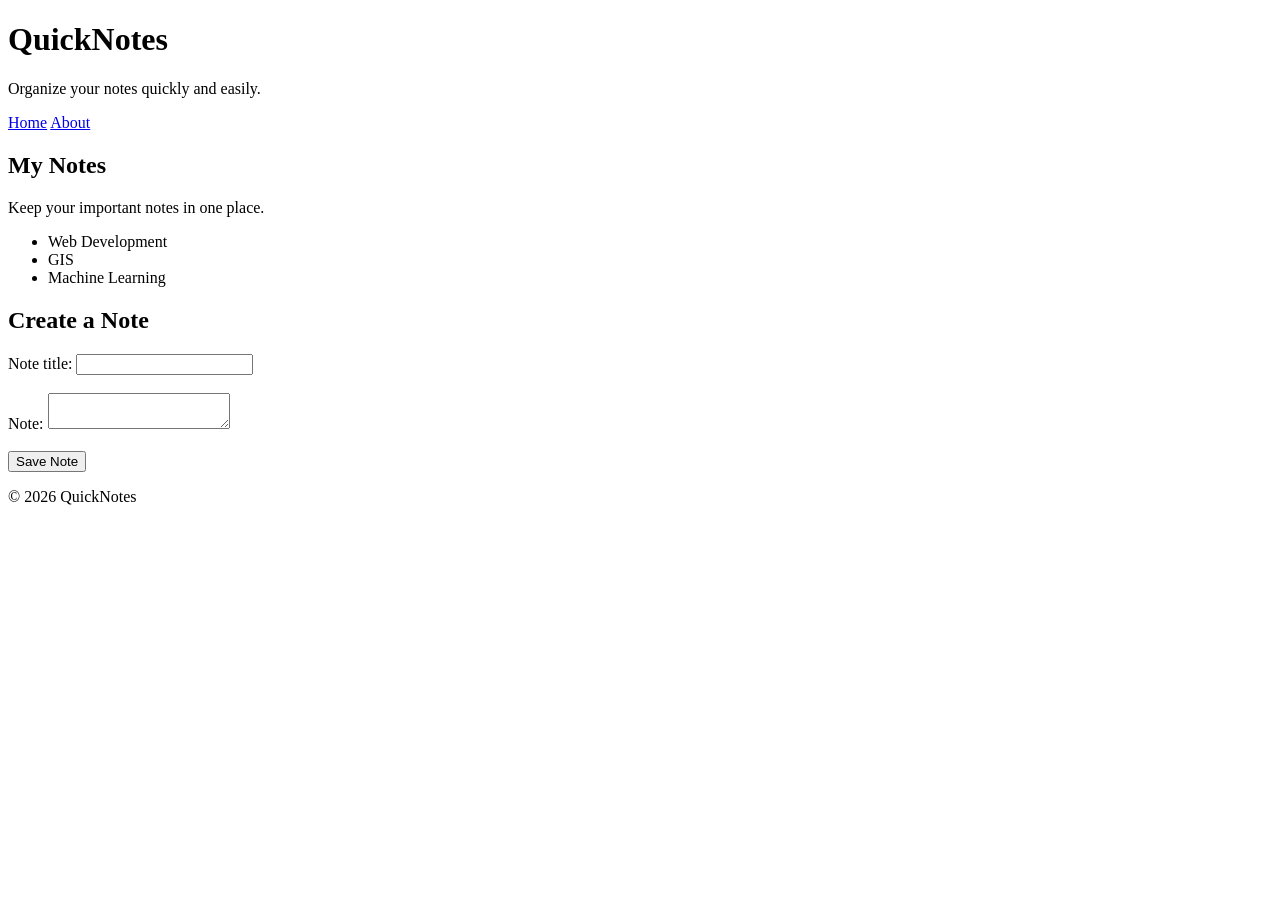
<file: day 1/index.html>
<!DOCTYPE html>
<html lang="en">

<head>
    <meta charset="UTF-8">
    <meta name="viewport" content="width=device-width, initial-scale=1.0">
    <title>QuickNotes</title>
</head>

<body>

    <header>
        <h1>QuickNotes</h1>
        <p>Organize your notes quickly and easily.</p>

        <nav>
            <a href="index.html">Home</a>
            <a href="about.html">About</a>
        </nav>
    </header>

    <main>

        <section>
            <h2>My Notes</h2>
            <p>Keep your important notes in one place.</p>

            <ul>
                <li>Web Development</li>
                <li>GIS</li>
                <li>Machine Learning</li>
            </ul>
        </section>

        <section>
            <h2>Create a Note</h2>

            <form>
                <label for="title">Note title:</label>
                <input type="text" id="title" name="title">

                <br><br>

                <label for="content">Note:</label>
                <textarea id="content" name="content"></textarea>

                <br><br>

                <button type="submit">Save Note</button>
            </form>
        </section>

    </main>

    <footer>
        <p>&copy; 2026 QuickNotes</p>
    </footer>

</body>

</html>
</file>
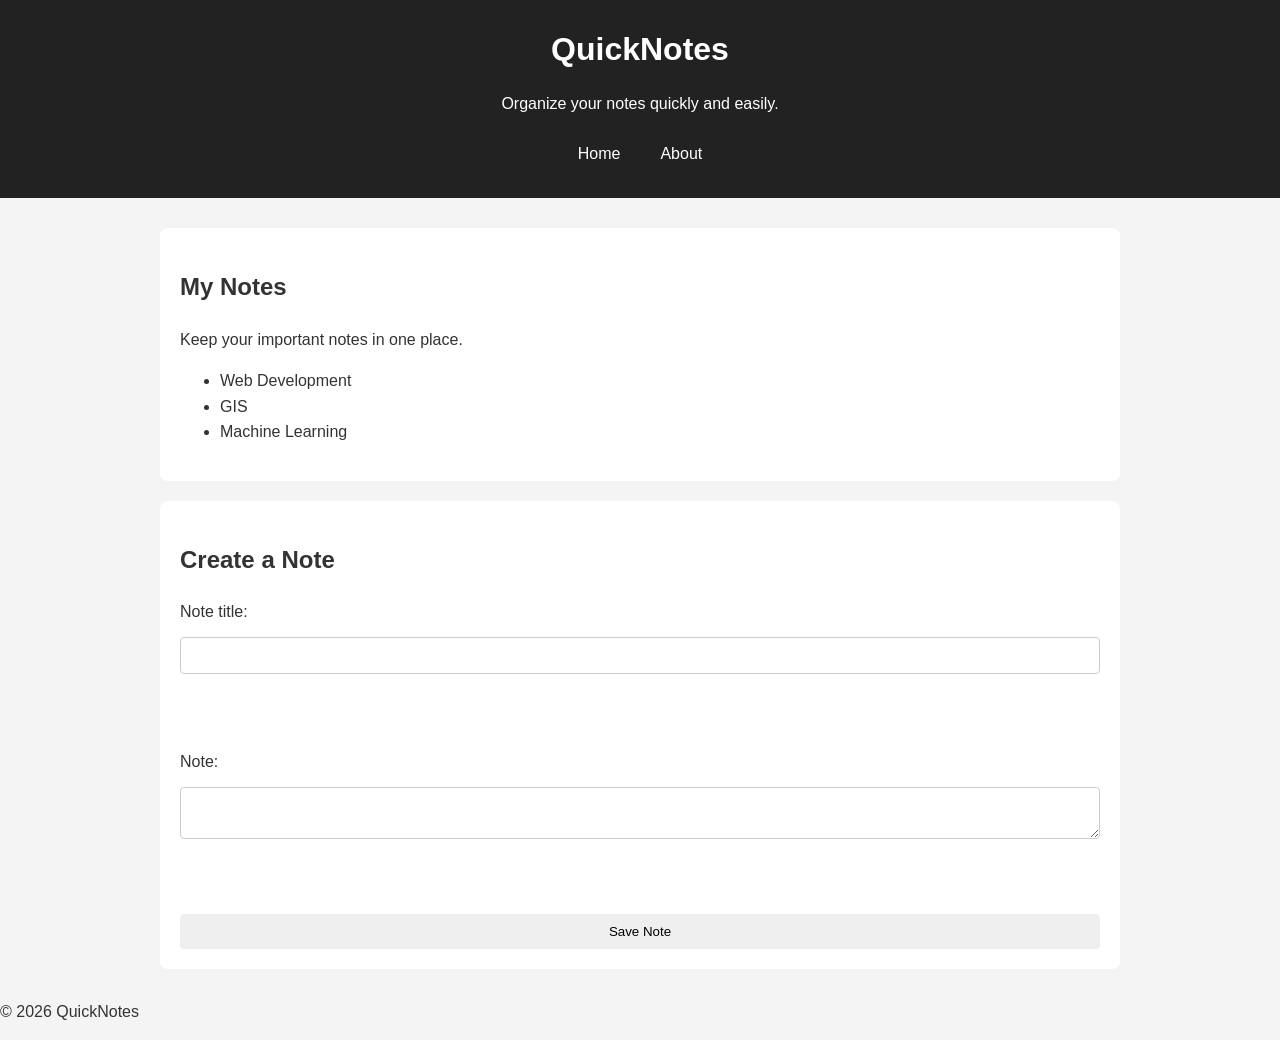
<file: day2/index.html>
<!DOCTYPE html>
<html lang="en">

<head>
    <meta charset="UTF-8">
    <meta name="viewport" content="width=device-width, initial-scale=1.0">
    <title>QuickNotes</title>
    <link rel="stylesheet" href="style.css">
</head>

<body>

    <header>
        <h1>QuickNotes</h1>
        <p>Organize your notes quickly and easily.</p>

        <nav>
            <a href="index.html">Home</a>
            <a href="about.html">About</a>
        </nav>
    </header>

    <main>

        <section>
            <h2>My Notes</h2>
            <p>Keep your important notes in one place.</p>

            <ul>
                <li>Web Development</li>
                <li>GIS</li>
                <li>Machine Learning</li>
            </ul>
        </section>

        <section>
            <h2>Create a Note</h2>

            <form>
                <label for="title">Note title:</label>
                <input type="text" id="title" name="title">

                <br><br>

                <label for="content">Note:</label>
                <textarea id="content" name="content"></textarea>

                <br><br>

                <button type="submit">Save Note</button>
            </form>
        </section>

    </main>

    <footer>
        <p>&copy; 2026 QuickNotes</p>
    </footer>

</body>

</html>
</file>
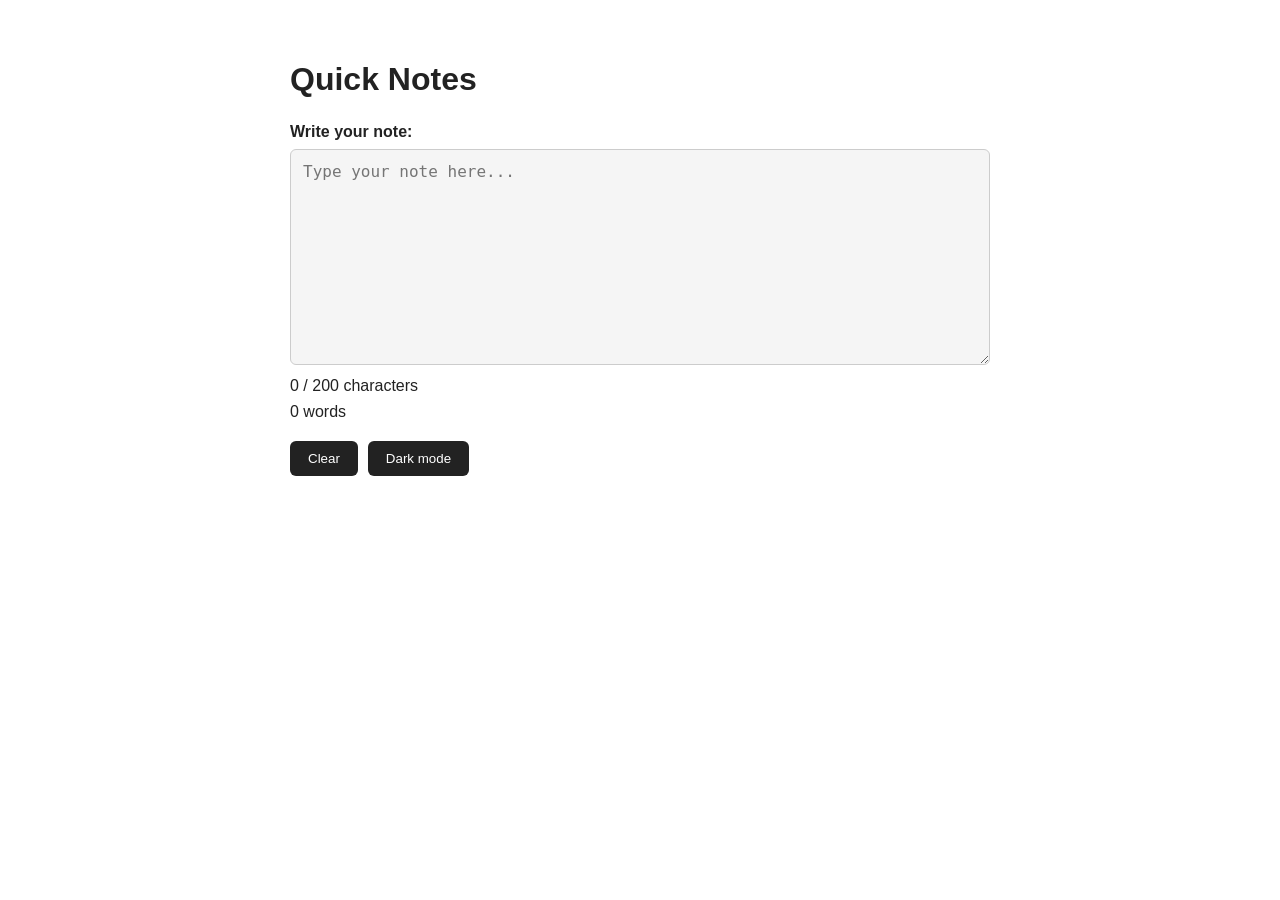
<file: day4/index.html>
<!DOCTYPE html>
<html lang="en">
<head>
  <meta charset="UTF-8">
  <meta name="viewport" content="width=device-width, initial-scale=1.0">
  <title>Day 4 - Notes</title>
  <link rel="stylesheet" href="style.css">
  <script src="script.js" defer></script>
</head>
<body>

  <main class="container">
    <h1>Quick Notes</h1>

    <label for="note-text">Write your note:</label>

    <textarea
      id="note-text"
      maxlength="200"
      placeholder="Type your note here..."
      rows="10"
    ></textarea>

    <p id="char-count">0 / 200 characters</p>
    <p id="word-count">0 words</p>

    <div class="buttons">
      <button id="clear-btn" type="button">Clear</button>
      <button id="theme-toggle" type="button">Dark mode</button>
    </div>
  </main>

</body>
</html>
</file>
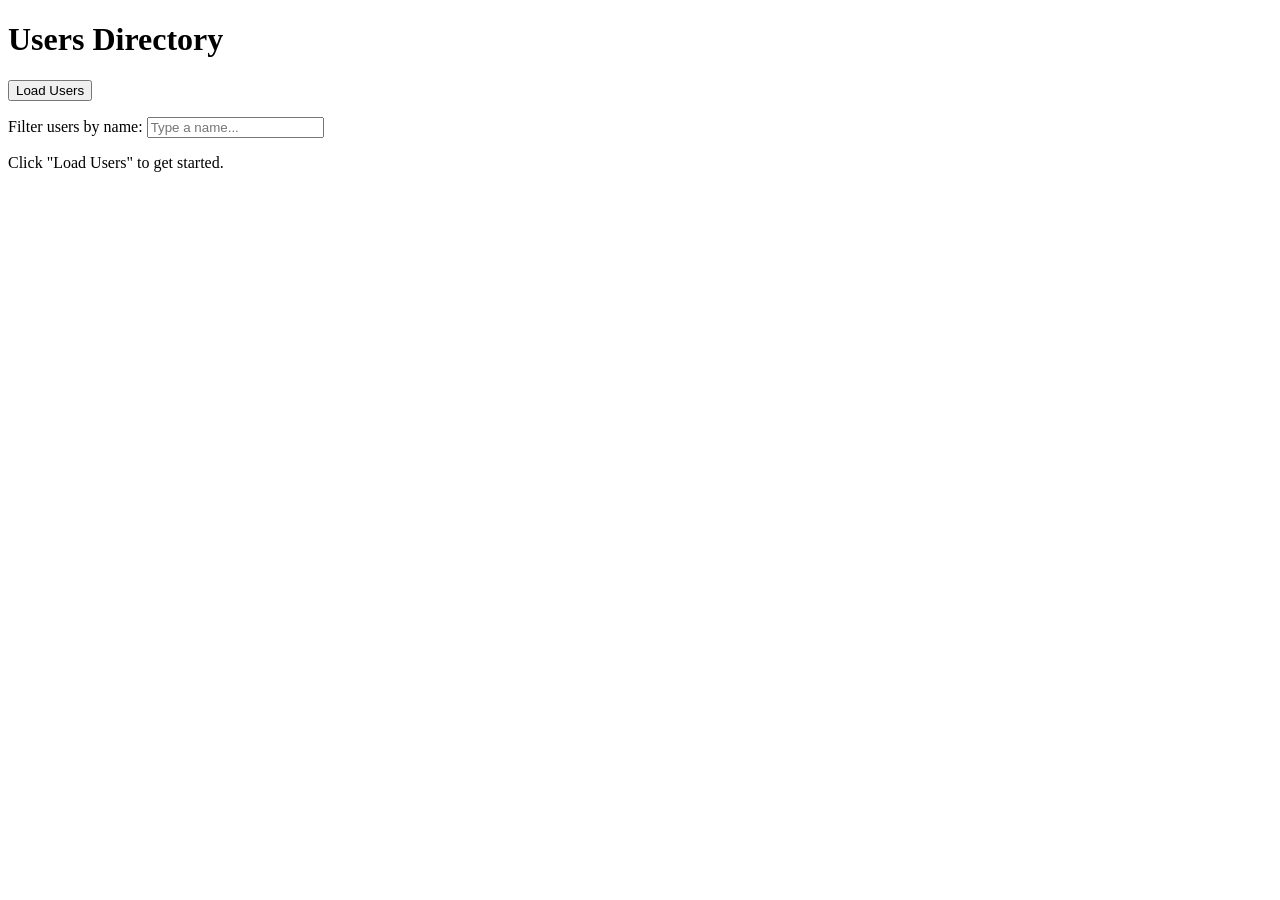
<file: day5/index.html>
<!DOCTYPE html>
<html lang="en">
<head>
  <meta charset="UTF-8">
  <meta name="viewport" content="width=device-width, initial-scale=1.0">
  <title>Day 5 - Load Users</title>
  <script src="users.js" defer></script>
</head>
<body>
  <h1>Users Directory</h1>

  <button id="load-users" type="button">Load Users</button>

  <p>
    <label for="filter-input">Filter users by name:</label>
    <input
      type="text"
      id="filter-input"
      placeholder="Type a name..."
    >
  </p>

  <p id="status" role="status" aria-live="polite">
    Click "Load Users" to get started.
  </p>

  <ul id="users-list"></ul>
</body>
</html>
</file>
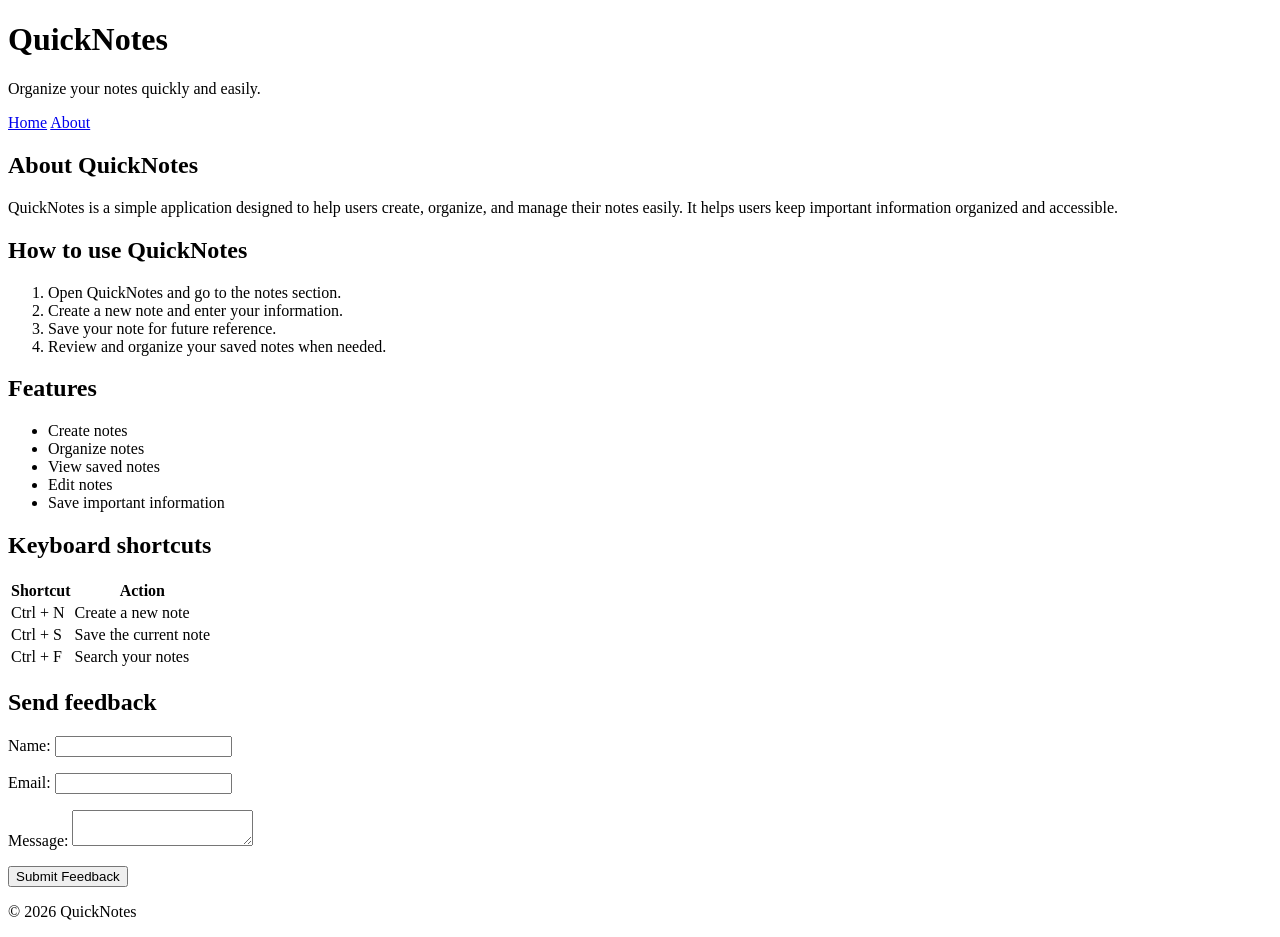
<file: day 1/about.html>
<!DOCTYPE html>
<html lang="en">

<head>
    <meta charset="UTF-8">
    <meta name="viewport" content="width=device-width, initial-scale=1.0">
    <title>About QuickNotes</title>
</head>

<body>

    <header>
        <h1>QuickNotes</h1>
        <p>Organize your notes quickly and easily.</p>

        <nav>
            <a href="index.html">Home</a>
            <a href="about.html">About</a>
        </nav>
    </header>

    <main>

        <h2>About QuickNotes</h2>

        <p>
            QuickNotes is a simple application designed to help users create,
            organize, and manage their notes easily. It helps users keep
            important information organized and accessible.
        </p>

        <section>
            <h2>How to use QuickNotes</h2>

            <ol>
                <li>Open QuickNotes and go to the notes section.</li>
                <li>Create a new note and enter your information.</li>
                <li>Save your note for future reference.</li>
                <li>Review and organize your saved notes when needed.</li>
            </ol>
        </section>

        <section>
            <h2>Features</h2>

            <ul>
                <li>Create notes</li>
                <li>Organize notes</li>
                <li>View saved notes</li>
                <li>Edit notes</li>
                <li>Save important information</li>
            </ul>
        </section>

        <section>
            <h2>Keyboard shortcuts</h2>

            <table>
                <thead>
                    <tr>
                        <th>Shortcut</th>
                        <th>Action</th>
                    </tr>
                </thead>

                <tbody>
                    <tr>
                        <td>Ctrl + N</td>
                        <td>Create a new note</td>
                    </tr>

                    <tr>
                        <td>Ctrl + S</td>
                        <td>Save the current note</td>
                    </tr>

                    <tr>
                        <td>Ctrl + F</td>
                        <td>Search your notes</td>
                    </tr>
                </tbody>
            </table>
        </section>

        <section>
            <h2>Send feedback</h2>

            <form>

                <p>
                    <label for="name">Name:</label>
                    <input type="text" id="name" name="name" required>
                </p>

                <p>
                    <label for="email">Email:</label>
                    <input type="email" id="email" name="email" required>
                </p>

                <p>
                    <label for="message">Message:</label>
                    <textarea id="message" name="message" required></textarea>
                </p>

                <button type="submit">Submit Feedback</button>

            </form>
        </section>

    </main>

    <footer>
        <p>&copy; 2026 QuickNotes</p>
    </footer>

</body>

</html>
</file>
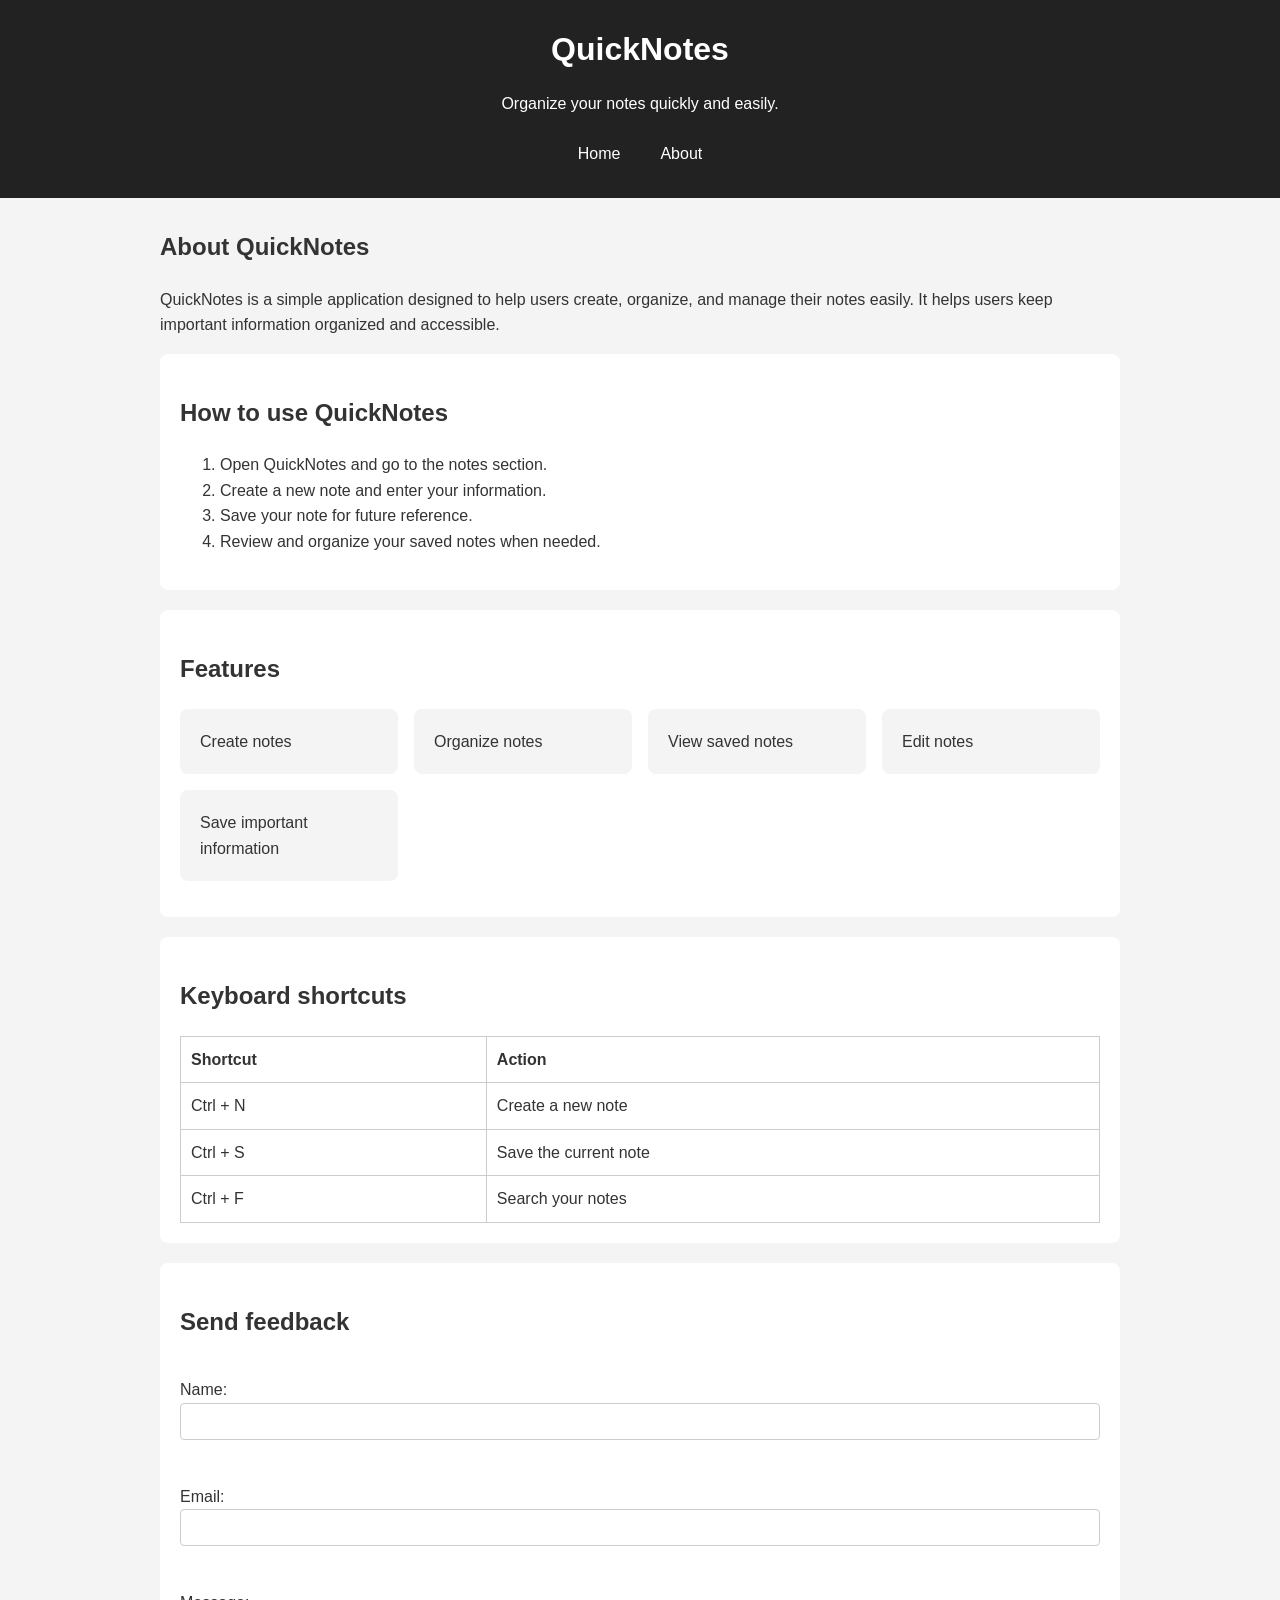
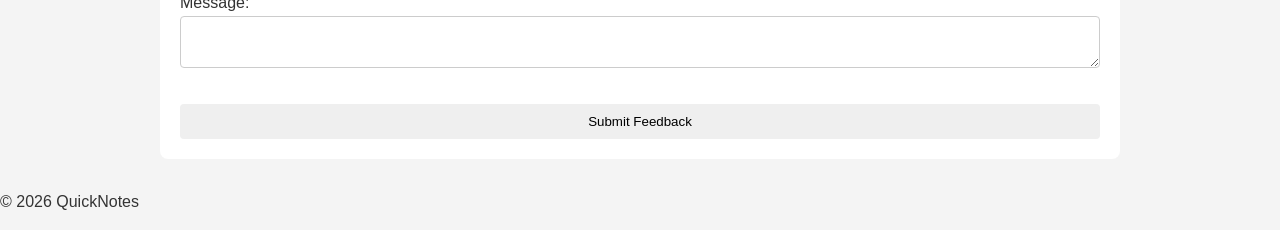
<file: day2/about.html>
<!DOCTYPE html>
<html lang="en">

<head>
    <meta charset="UTF-8">
    <meta name="viewport" content="width=device-width, initial-scale=1.0">
    <title>About QuickNotes</title>
    <link rel="stylesheet" href="style.css">
</head>

<body>

    <header>
        <h1>QuickNotes</h1>
        <p>Organize your notes quickly and easily.</p>

        <nav>
            <a href="index.html">Home</a>
            <a href="about.html">About</a>
        </nav>
    </header>

    <main>

        <h2>About QuickNotes</h2>

        <p>
            QuickNotes is a simple application designed to help users create,
            organize, and manage their notes easily. It helps users keep
            important information organized and accessible.
        </p>

        <section>
            <h2>How to use QuickNotes</h2>

            <ol>
                <li>Open QuickNotes and go to the notes section.</li>
                <li>Create a new note and enter your information.</li>
                <li>Save your note for future reference.</li>
                <li>Review and organize your saved notes when needed.</li>
            </ol>
        </section>

        <section>
            <h2>Features</h2>

            <ul class="features">
                <li>Create notes</li>
                <li>Organize notes</li>
                <li>View saved notes</li>
                <li>Edit notes</li>
                <li>Save important information</li>
            </ul>
        </section>

        <section>
            <h2>Keyboard shortcuts</h2>

            <table>
                <thead>
                    <tr>
                        <th>Shortcut</th>
                        <th>Action</th>
                    </tr>
                </thead>

                <tbody>
                    <tr>
                        <td>Ctrl + N</td>
                        <td>Create a new note</td>
                    </tr>

                    <tr>
                        <td>Ctrl + S</td>
                        <td>Save the current note</td>
                    </tr>

                    <tr>
                        <td>Ctrl + F</td>
                        <td>Search your notes</td>
                    </tr>
                </tbody>
            </table>
        </section>

        <section>
            <h2>Send feedback</h2>

            <form>

                <p>
                    <label for="name">Name:</label>
                    <input type="text" id="name" name="name" required>
                </p>

                <p>
                    <label for="email">Email:</label>
                    <input type="email" id="email" name="email" required>
                </p>

                <p>
                    <label for="message">Message:</label>
                    <textarea id="message" name="message" required></textarea>
                </p>

                <button type="submit">Submit Feedback</button>

            </form>
        </section>

    </main>

    <footer>
        <p>&copy; 2026 QuickNotes</p>
    </footer>

</body>

</html>
</file>
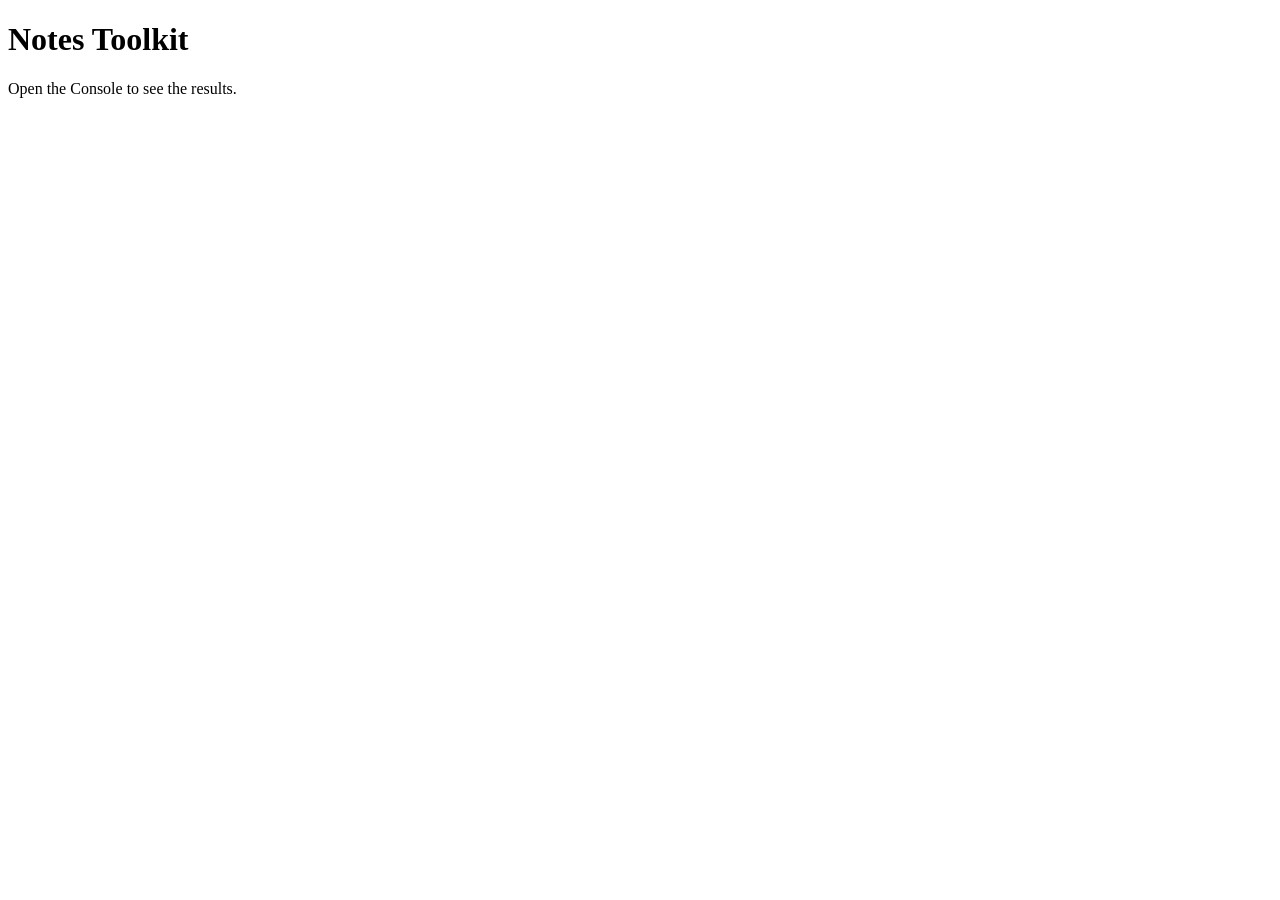
<file: day3/index..html>
<!DOCTYPE html>
<html lang="en">
<head>
  <meta charset="UTF-8">
  <meta name="viewport" content="width=device-width, initial-scale=1.0">
  <title>Notes Toolkit</title>
  <script src="script.js" defer></script>
</head>
<body>
  <h1>Notes Toolkit</h1>
  <p>Open the Console to see the results.</p>
</body>
</html>
</file>
<file: day2/style.css>
/* Box-sizing reset */
* {
    box-sizing: border-box;
}

/* Base body styles */
body {
    margin: 0;
    font-family: Arial, sans-serif;
    background-color: #f4f4f4;
    color: #333;
    line-height: 1.6;
}

/* Header */
header {
    background-color: #222;
    color: white;
    text-align: center;
    padding: 24px;
}

header h1 {
    margin: 0;
    font-size: 32px;
}

/* Navigation */
nav {
    display: flex;
    justify-content: center;
    gap: 16px;
    margin-top: 15px;
}

nav a {
    color: white;
    text-decoration: none;
    padding: 8px 12px;
    transition: background-color 0.3s ease;
}

nav a:hover {
    background-color: #555;
}

/* Main content */
main {
    max-width: 1000px;
    margin: 30px auto;
    padding: 0 20px;
}

/* Section cards */
section {
    background-color: white;
    padding: 20px;
    margin-bottom: 20px;
    border-radius: 8px;
}

/* Features grid */
.features {
    display: grid;
    grid-template-columns: repeat(auto-fit, minmax(180px, 1fr));
    gap: 16px;
    padding: 0;
    list-style: none;
}

/* Feature cards */
.features li {
    background-color: #f4f4f4;
    padding: 20px;
    border-radius: 8px;
}

/* Shortcuts table */
table {
    width: 100%;
    border-collapse: collapse;
}

th,
td {
    border: 1px solid #ccc;
    padding: 10px;
    text-align: left;
}

/* Feedback form */
form {
    display: flex;
    flex-direction: column;
    gap: 12px;
}

input,
textarea,
select {
    width: 100%;
    padding: 10px;
    border: 1px solid #ccc;
    border-radius: 4px;
}

/* Buttons */
button {
    padding: 10px 16px;
    border: none;
    border-radius: 4px;
    cursor: pointer;
    transition: background-color 0.3s ease, transform 0.2s ease;
}

button:hover {
    transform: translateY(-2px);
}

/* Mobile screens */
@media (max-width: 600px) {
    header {
        padding: 16px;
    }

    header h1 {
        font-size: 24px;
    }

    nav {
        gap: 10px;
    }
}
</file>
<file: day4/style.css>
:root {
  --bg-color: #ffffff;
  --text-color: #222222;
  --input-bg: #f5f5f5;
  --border-color: #cccccc;
  --button-bg: #222222;
  --button-text: #ffffff;
  --warning-color: orange;
  --over-color: red;
}

body.dark {
  --bg-color: #1e1e1e;
  --text-color: #f5f5f5;
  --input-bg: #2d2d2d;
  --border-color: #555555;
  --button-bg: #f5f5f5;
  --button-text: #222222;
}

* {
  box-sizing: border-box;
}

body {
  margin: 0;
  padding: 40px 20px;
  font-family: Arial, sans-serif;
  background-color: var(--bg-color);
  color: var(--text-color);
}

.container {
  max-width: 700px;
  margin: 0 auto;
}

h1 {
  margin-bottom: 25px;
}

label {
  display: block;
  margin-bottom: 8px;
  font-weight: bold;
}

textarea {
  width: 100%;
  padding: 12px;
  font-size: 16px;
  background-color: var(--input-bg);
  color: var(--text-color);
  border: 1px solid var(--border-color);
  border-radius: 6px;
  resize: vertical;
}

textarea:focus {
  outline: 2px solid var(--button-bg);
}

p {
  margin: 8px 0;
}

.warning {
  color: var(--warning-color);
}

.over {
  color: var(--over-color);
  font-weight: bold;
}

.buttons {
  display: flex;
  gap: 10px;
  margin-top: 20px;
}

button {
  padding: 10px 18px;
  border: none;
  border-radius: 6px;
  background-color: var(--button-bg);
  color: var(--button-text);
  cursor: pointer;
}

button:hover {
  opacity: 0.8;
}
</file>
